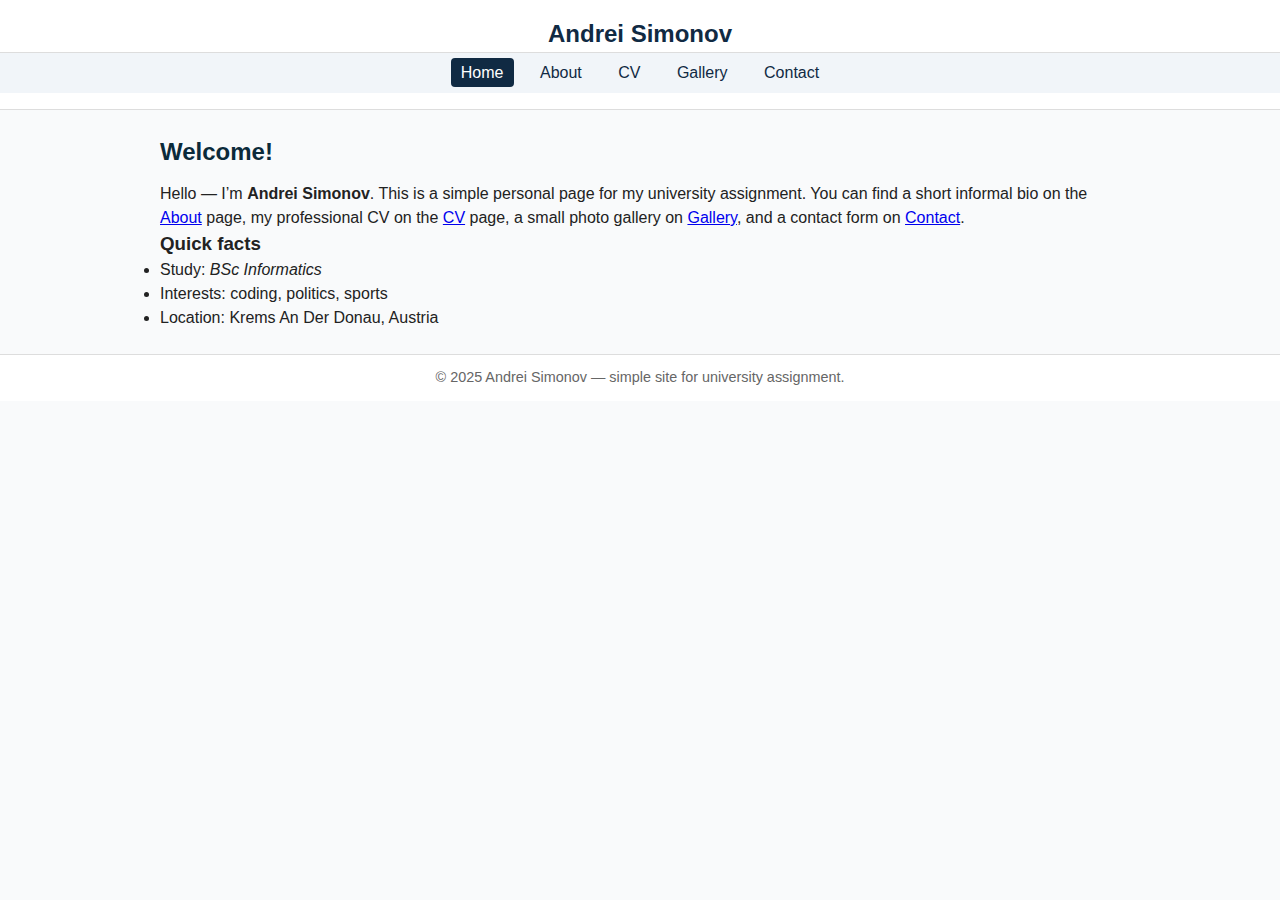
<file: index.html>
<!DOCTYPE html>
<html lang="en">
  <head>
    <meta charset="utf-8" />
    <meta name="viewport" content="width=device-width,initial-scale=1" />
    <title>Home – Andrei Simonov</title>
    <link rel="stylesheet" href="css/style.css" />
  </head>
  <body>
    <header class="site-header">
      <div class="container header-inner">
        <h1 class="site-title">Andrei Simonov</h1>
      </div>
      <nav class="main-nav">
        <div class="container nav-inner">
          <ul>
            <li><a href="index.html" class="active">Home</a></li>
            <li><a href="about.html">About</a></li>
            <li><a href="cv.html">CV</a></li>
            <li><a href="gallery.html">Gallery</a></li>
            <li><a href="contact.html">Contact</a></li>
          </ul>
        </div>
      </nav>
    </header>

    <main class="container main-content">
      <section class="welcome">
        <h2>Welcome!</h2>
        <p>
          Hello — I’m <strong>Andrei Simonov</strong>. This is a simple personal
          page for my university assignment. You can find a short informal bio
          on the <a href="about.html">About</a> page, my professional CV on the
          <a href="cv.html">CV</a> page, a small photo gallery on
          <a href="gallery.html">Gallery</a>, and a contact form on
          <a href="contact.html">Contact</a>.
        </p>

        <article class="quick-info">
          <h3>Quick facts</h3>
          <ul>
            <li>Study: <em>BSc Informatics</em></li>
            <li>Interests: coding, politics, sports</li>
            <li>Location: Krems An Der Donau, Austria</li>
          </ul>
        </article>
      </section>
    </main>

    <footer class="site-footer">
      <div class="container footer-inner">
        <p>
          © <span id="year"></span>2025 Andrei Simonov — simple site for
          university assignment.
        </p>
      </div>
    </footer>
  </body>
</html>
</file>
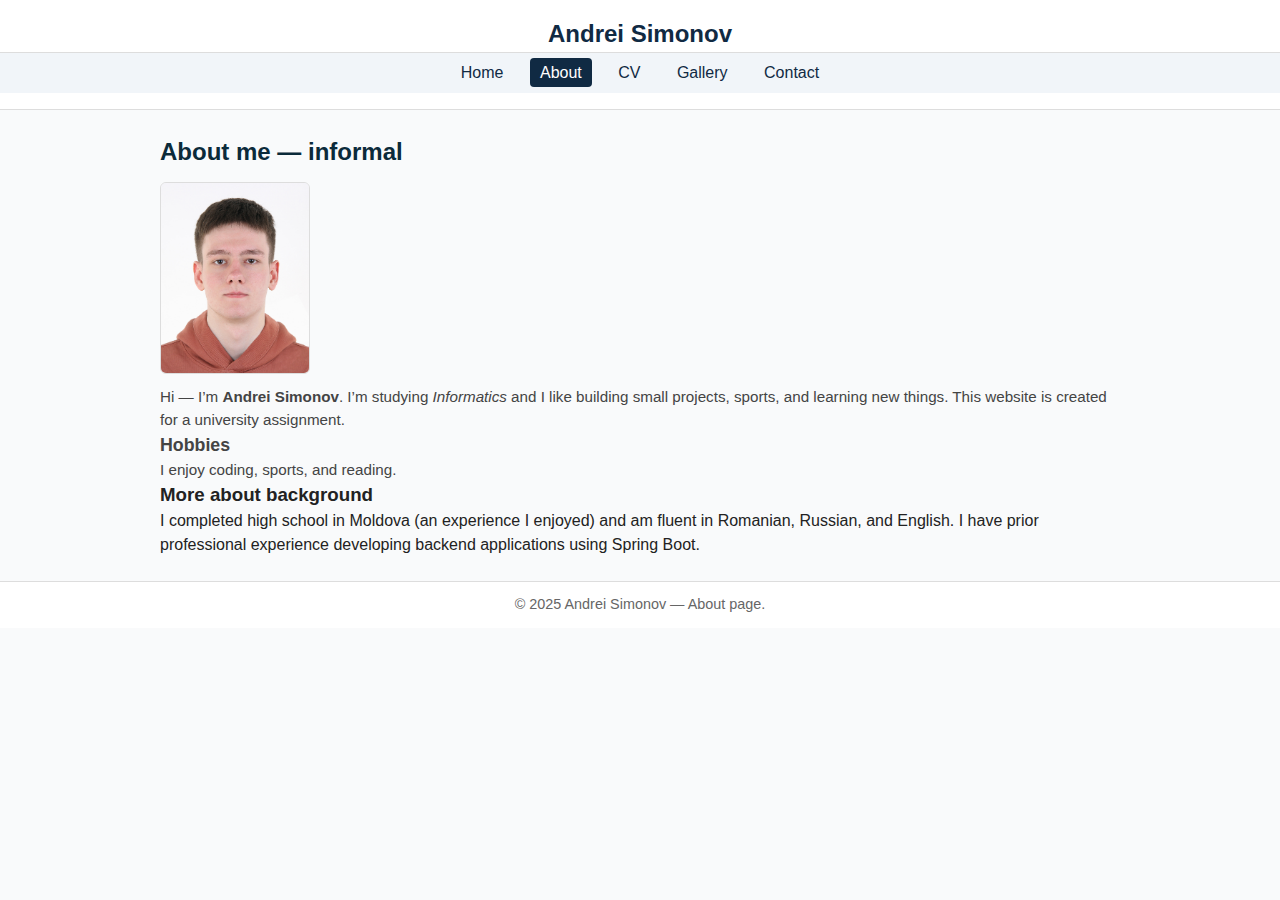
<file: about.html>
<!DOCTYPE html>
<html lang="en">
  <head>
    <meta charset="utf-8" />
    <meta name="viewport" content="width=device-width,initial-scale=1" />
    <title>About Me – Andrei Simonov</title>
    <link rel="stylesheet" href="css/style.css" />
  </head>
  <body>
    <header class="site-header">
      <div class="container header-inner">
        <h1 class="site-title">Andrei Simonov</h1>
      </div>
      <nav class="main-nav">
        <div class="container nav-inner">
          <ul>
            <li><a href="index.html">Home</a></li>
            <li><a href="about.html" class="active">About</a></li>
            <li><a href="cv.html">CV</a></li>
            <li><a href="gallery.html">Gallery</a></li>
            <li><a href="contact.html">Contact</a></li>
          </ul>
        </div>
      </nav>
    </header>

    <main class="container main-content">
      <section class="about-me">
        <h2>About me — informal</h2>

        <div class="about-grid">
          <div class="about-photo">
            <img src="images/pic_ava.jpg" alt="Portrait photo placeholder" />
          </div>

          <div class="about-text">
            <p>
              Hi — I’m <strong>Andrei Simonov</strong>. I’m studying
              <em>Informatics</em> and I like building small projects, sports,
              and learning new things. This website is created for a university
              assignment.
            </p>

            <h3>Hobbies</h3>
            <p>I enjoy coding, sports, and reading.</p>
          </div>
        </div>

        <section class="more">
          <h3>More about background</h3>
          <p>
            I completed high school in Moldova (an experience I enjoyed) and am
            fluent in Romanian, Russian, and English. I have prior professional
            experience developing backend applications using Spring Boot.
          </p>
        </section>
      </section>
    </main>

    <footer class="site-footer">
      <div class="container footer-inner">
        <p>© <span id="year-about"></span> 2025 Andrei Simonov — About page.</p>
      </div>
    </footer>
  </body>
</html>
</file>
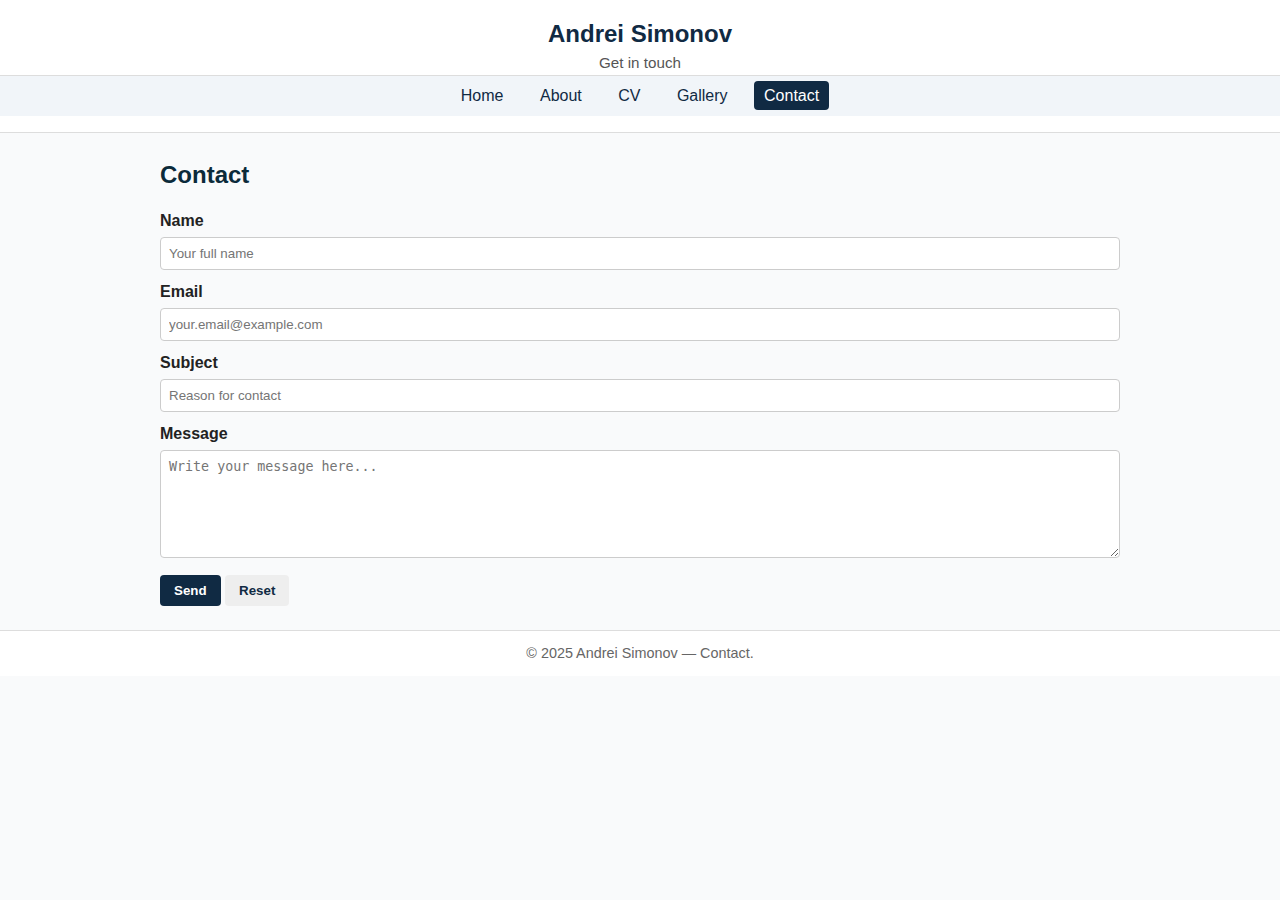
<file: contact.html>
<!DOCTYPE html>
<html lang="en">
  <head>
    <meta charset="utf-8" />
    <meta name="viewport" content="width=device-width,initial-scale=1" />
    <title>Contact – Andrei Simonov</title>
    <link rel="stylesheet" href="css/style.css" />
  </head>
  <body>
    <header class="site-header">
      <div class="container header-inner">
        <h1 class="site-title">Andrei Simonov</h1>
        <p class="site-tagline">Get in touch</p>
      </div>
      <nav class="main-nav">
        <div class="container nav-inner">
          <ul>
            <li><a href="index.html">Home</a></li>
            <li><a href="about.html">About</a></li>
            <li><a href="cv.html">CV</a></li>
            <li><a href="gallery.html">Gallery</a></li>
            <li><a href="contact.html" class="active">Contact</a></li>
          </ul>
        </div>
      </nav>
    </header>

    <main class="container main-content">
      <section class="contact-form">
        <h2>Contact</h2>

        <form action="#" method="post" novalidate>
          <label for="name">Name</label>
          <input
            type="text"
            id="name"
            name="name"
            placeholder="Your full name"
            required
          />

          <label for="email">Email</label>
          <input
            type="email"
            id="email"
            name="email"
            placeholder="your.email@example.com"
            required
          />

          <label for="subject">Subject</label>
          <input
            type="text"
            id="subject"
            name="subject"
            placeholder="Reason for contact"
          />

          <label for="message">Message</label>
          <textarea
            id="message"
            name="message"
            rows="6"
            placeholder="Write your message here..."
            required
          ></textarea>

          <div class="form-actions">
            <input type="submit" value="Send" />
            <input type="reset" value="Reset" />
          </div>
        </form>
      </section>
    </main>

    <footer class="site-footer">
      <div class="container footer-inner">
        <p>© <span id="year-contact"></span>2025 Andrei Simonov — Contact.</p>
      </div>
    </footer>
  </body>
</html>
</file>
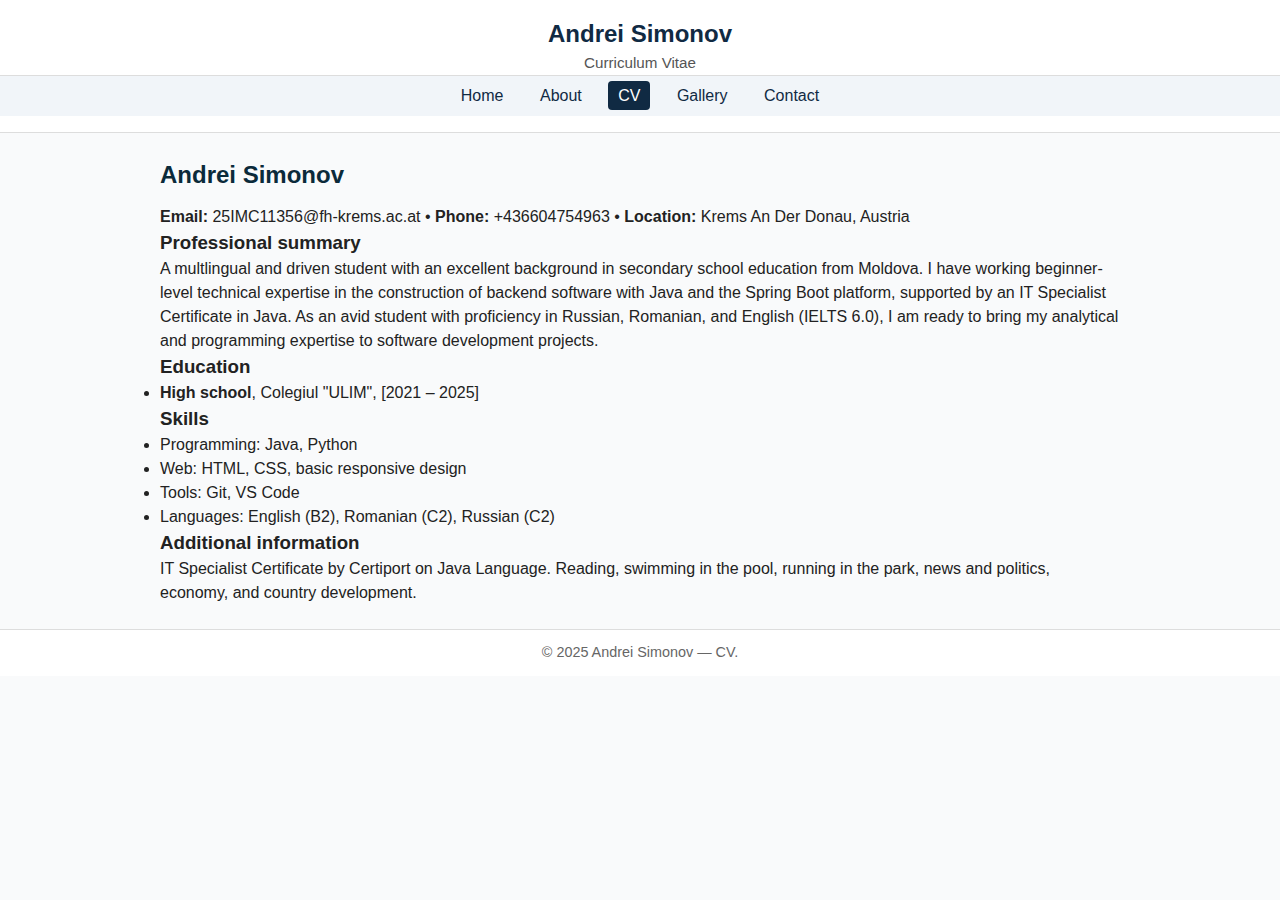
<file: cv.html>
<!DOCTYPE html>
<html lang="en">
  <head>
    <meta charset="utf-8" />
    <meta name="viewport" content="width=device-width,initial-scale=1" />
    <title>CV – Andrei Simonov</title>
    <link rel="stylesheet" href="css/style.css" />
  </head>
  <body>
    <header class="site-header">
      <div class="container header-inner">
        <h1 class="site-title">Andrei Simonov</h1>
        <p class="site-tagline">Curriculum Vitae</p>
      </div>
      <nav class="main-nav">
        <div class="container nav-inner">
          <ul>
            <li><a href="index.html">Home</a></li>
            <li><a href="about.html">About</a></li>
            <li><a href="cv.html" class="active">CV</a></li>
            <li><a href="gallery.html">Gallery</a></li>
            <li><a href="contact.html">Contact</a></li>
          </ul>
        </div>
      </nav>
    </header>

    <main class="container main-content">
      <section class="cv-top">
        <h2>Andrei Simonov</h2>
        <p>
          <strong>Email: </strong>
          <span class="placeholder">25IMC11356@fh-krems.ac.at</span> •
          <strong>Phone:</strong>
          <span class="placeholder">+436604754963</span> •
          <strong>Location:</strong>
          <span class="placeholder">Krems An Der Donau, Austria</span>
        </p>
      </section>

      <section id="summary" class="cv-section">
        <h3>Professional summary</h3>
        <p class="placeholder">
          A multlingual and driven student with an excellent background in
          secondary school education from Moldova. I have working beginner-level
          technical expertise in the construction of backend software with Java
          and the Spring Boot platform, supported by an IT Specialist
          Certificate in Java. As an avid student with proficiency in Russian,
          Romanian, and English (IELTS 6.0), I am ready to bring my analytical
          and programming expertise to software development projects.
        </p>
      </section>

      <section id="education" class="cv-section">
        <h3>Education</h3>
        <ul>
          <li>
            <strong>High school</strong>, Colegiul "ULIM", [2021 – 2025]<br />
          </li>
        </ul>
      </section>

      <section id="skills" class="cv-section">
        <h3>Skills</h3>
        <ul>
          <li>
            Programming:
            <span class="placeholder">Java, Python</span>
          </li>
          <li>
            Web:
            <span class="placeholder">HTML, CSS, basic responsive design</span>
          </li>
          <li>Tools: <span class="placeholder">Git, VS Code</span></li>
          <li>
            Languages:
            <span class="placeholder"
              >English (B2), Romanian (C2), Russian (C2)</span
            >
          </li>
        </ul>
      </section>

      <section id="education-note" class="cv-section">
        <h3>Additional information</h3>
        <p class="placeholder">
          IT Specialist Certificate by Certiport on Java Language. Reading,
          swimming in the pool, running in the park, news and politics, economy,
          and country development.
        </p>
      </section>
    </main>

    <footer class="site-footer">
      <div class="container footer-inner">
        <p>© <span id="year-cv"></span> 2025 Andrei Simonov — CV.</p>
      </div>
    </footer>
  </body>
</html>
</file>
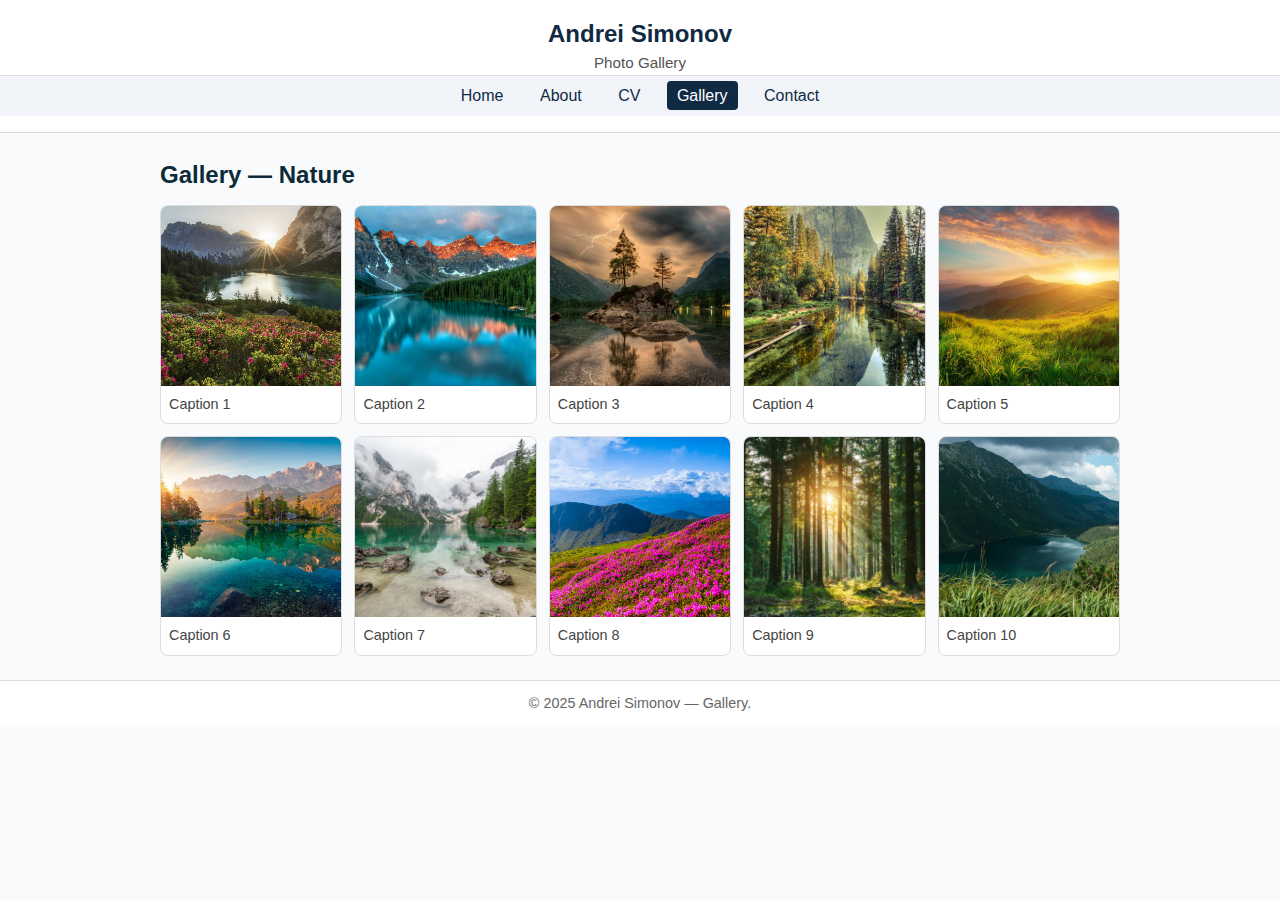
<file: gallery.html>
<!DOCTYPE html>
<html lang="en">
  <head>
    <meta charset="utf-8" />
    <meta name="viewport" content="width=device-width,initial-scale=1" />
    <title>Gallery – Andrei Simonov</title>
    <link rel="stylesheet" href="css/style.css" />
  </head>
  <body>
    <header class="site-header">
      <div class="container header-inner">
        <h1 class="site-title">Andrei Simonov</h1>
        <p class="site-tagline">Photo Gallery</p>
      </div>
      <nav class="main-nav">
        <div class="container nav-inner">
          <ul>
            <li><a href="index.html">Home</a></li>
            <li><a href="about.html">About</a></li>
            <li><a href="cv.html">CV</a></li>
            <li><a href="gallery.html" class="active">Gallery</a></li>
            <li><a href="contact.html">Contact</a></li>
          </ul>
        </div>
      </nav>
    </header>

    <main class="container main-content">
      <section class="gallery">
        <h2>Gallery — Nature</h2>
        <div class="photo-grid">
          <figure>
            <img src="images/pic1.jpg" alt="Gallery image 1" />
            <figcaption>Caption 1</figcaption>
          </figure>
          <figure>
            <img src="images/pic2.jpg" alt="Gallery image 2" />
            <figcaption>Caption 2</figcaption>
          </figure>
          <figure>
            <img src="images/pic3.jpg" alt="Gallery image 3" />
            <figcaption>Caption 3</figcaption>
          </figure>
          <figure>
            <img src="images/pic4.jpg" alt="Gallery image 4" />
            <figcaption>Caption 4</figcaption>
          </figure>
          <figure>
            <img src="images/pic5.jpg" alt="Gallery image 5" />
            <figcaption>Caption 5</figcaption>
          </figure>
          <figure>
            <img src="images/pic6.jpg" alt="Gallery image 6" />
            <figcaption>Caption 6</figcaption>
          </figure>
          <figure>
            <img src="images/pic7.jpg" alt="Gallery image 7" />
            <figcaption>Caption 7</figcaption>
          </figure>
          <figure>
            <img src="images/pic8.jpg" alt="Gallery image 8" />
            <figcaption>Caption 8</figcaption>
          </figure>
          <figure>
            <img src="images/pic9.jpg" alt="Gallery image 9" />
            <figcaption>Caption 9</figcaption>
          </figure>
          <figure>
            <img src="images/pic10.jpg" alt="Gallery image 10" />
            <figcaption>Caption 10</figcaption>
          </figure>
        </div>
      </section>
    </main>

    <footer class="site-footer">
      <div class="container footer-inner">
        <p>© <span id="year-gallery"></span>2025 Andrei Simonov — Gallery.</p>
      </div>
    </footer>
  </body>
</html>
</file>
<file: css/style.css>
* {
  box-sizing: border-box;
  margin: 0;
  padding: 0;
}
body {
  font-family: Arial, sans-serif;
  color: #222;
  background: #f9fafb;
  line-height: 1.5;
}

.container {
  width: 92%;
  max-width: 960px;
  margin: 0 auto;
}

.site-header {
  background: #fff;
  border-bottom: 1px solid #ddd;
  text-align: center;
  padding: 16px 0;
}
.site-title {
  font-size: 1.5rem;
  color: #102a43;
}
.site-tagline {
  font-size: 0.95rem;
  color: #555;
}

.main-nav {
  background: #f1f5f9;
  border-top: 1px solid #ddd;
  text-align: center;
  padding: 8px 0;
}
.main-nav ul {
  list-style: none;
}
.main-nav li {
  display: inline-block;
  margin: 0 6px;
}
.main-nav a {
  text-decoration: none;
  padding: 6px 10px;
  color: #102a43;
  border-radius: 4px;
}
.main-nav a:hover {
  background: #e0e7ef;
}
.main-nav a.active {
  background: #102a43;
  color: #fff;
}

.main-content {
  padding: 24px 0;
}
h2 {
  margin-bottom: 12px;
  color: #0b2a3a;
}

.about-photo img {
  width: 150px;
  height: auto;
  border-radius: 6px;
  border: 1px solid #ddd;
  display: block;
  margin-bottom: 12px;
}
.about-text {
  font-size: 0.95rem;
  color: #444;
}

.photo-grid {
  margin-top: 12px;
  display: grid;
  grid-template-columns: repeat(auto-fill, minmax(180px, 1fr));
  gap: 12px;
  align-items: start;
}

.photo-grid figure {
  margin: 0;
  background: #fff;
  border: 1px solid #ddd;
  border-radius: 8px;
  overflow: hidden;
}

.photo-grid img {
  display: block;
  width: 100%;
  height: 180px;
  object-fit: cover;
}

.photo-grid figcaption {
  padding: 8px;
  font-size: 0.9rem;
  color: #444;
}

form {
  margin-top: 16px;
}
label {
  display: block;
  margin-bottom: 4px;
  font-weight: bold;
}
input[type="text"],
input[type="email"],
textarea {
  width: 100%;
  padding: 8px;
  border: 1px solid #ccc;
  border-radius: 4px;
  margin-bottom: 10px;
}
textarea {
  min-height: 100px;
}
input[type="submit"],
input[type="reset"] {
  padding: 8px 14px;
  border: none;
  border-radius: 4px;
  cursor: pointer;
  font-weight: bold;
}
input[type="submit"] {
  background: #102a43;
  color: #fff;
}
input[type="reset"] {
  background: #eee;
  color: #102a43;
}

.site-footer {
  border-top: 1px solid #ddd;
  background: #fff;
  text-align: center;
  padding: 12px 0;
  font-size: 0.9rem;
  color: #666;
}

@media (max-width: 640px) {
  .photo-grid {
    grid-template-columns: repeat(auto-fill, minmax(140px, 1fr));
    gap: 10px;
  }
  .photo-grid img {
    height: 140px;
  }
}
</file>
